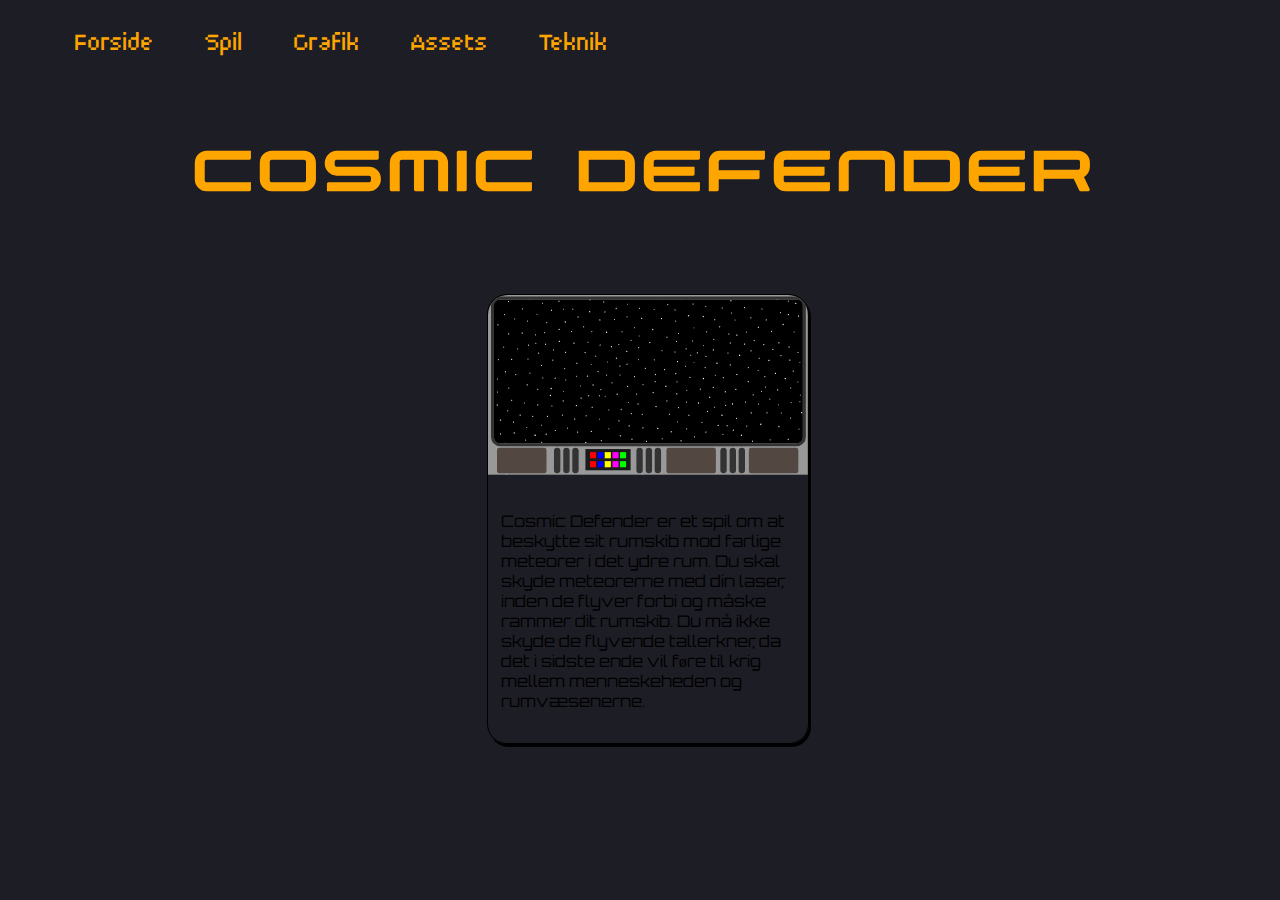
<file: index.html>
<!DOCTYPE html>
<html lang="en">

<head>
  <meta charset="UTF-8">
  <meta name="viewport" content="width=device-width, initial-scale=1">
  <title>Forside</title>
  <link href="css/layout.css" rel="stylesheet">
</head>

<body>

  <header>
    <nav>
      <ul>
        <li><a href="index.html">Forside</a></li>
        <li><a href="html/spil.html">Spil</a></li>
        <li><a href="html/grafik.html">Grafik</a></li>
        <li><a href="html/assets.html">Assets</a></li>
        <li><a href="html/teknik.html">Teknik</a></li>
      </ul>
    </nav>
  </header>

  <main>
    <h1>Cosmic Defender</h1>
    <div class="flex_box">
      <div class='box'>
        <img src="img/start.svg" alt="">
        <p>
        Cosmic Defender er et spil om at beskytte sit rumskib mod farlige meteorer i det ydre rum.
        Du skal skyde meteorerne med din laser, inden de flyver forbi og måske rammer dit rumskib.
        Du må ikke skyde de flyvende tallerkner, da det i sidste ende vil føre til krig mellem menneskeheden
        og rumvæsenerne.
        </p>
      </div>
    </div>
  </main>

</body>

</html>
</file>
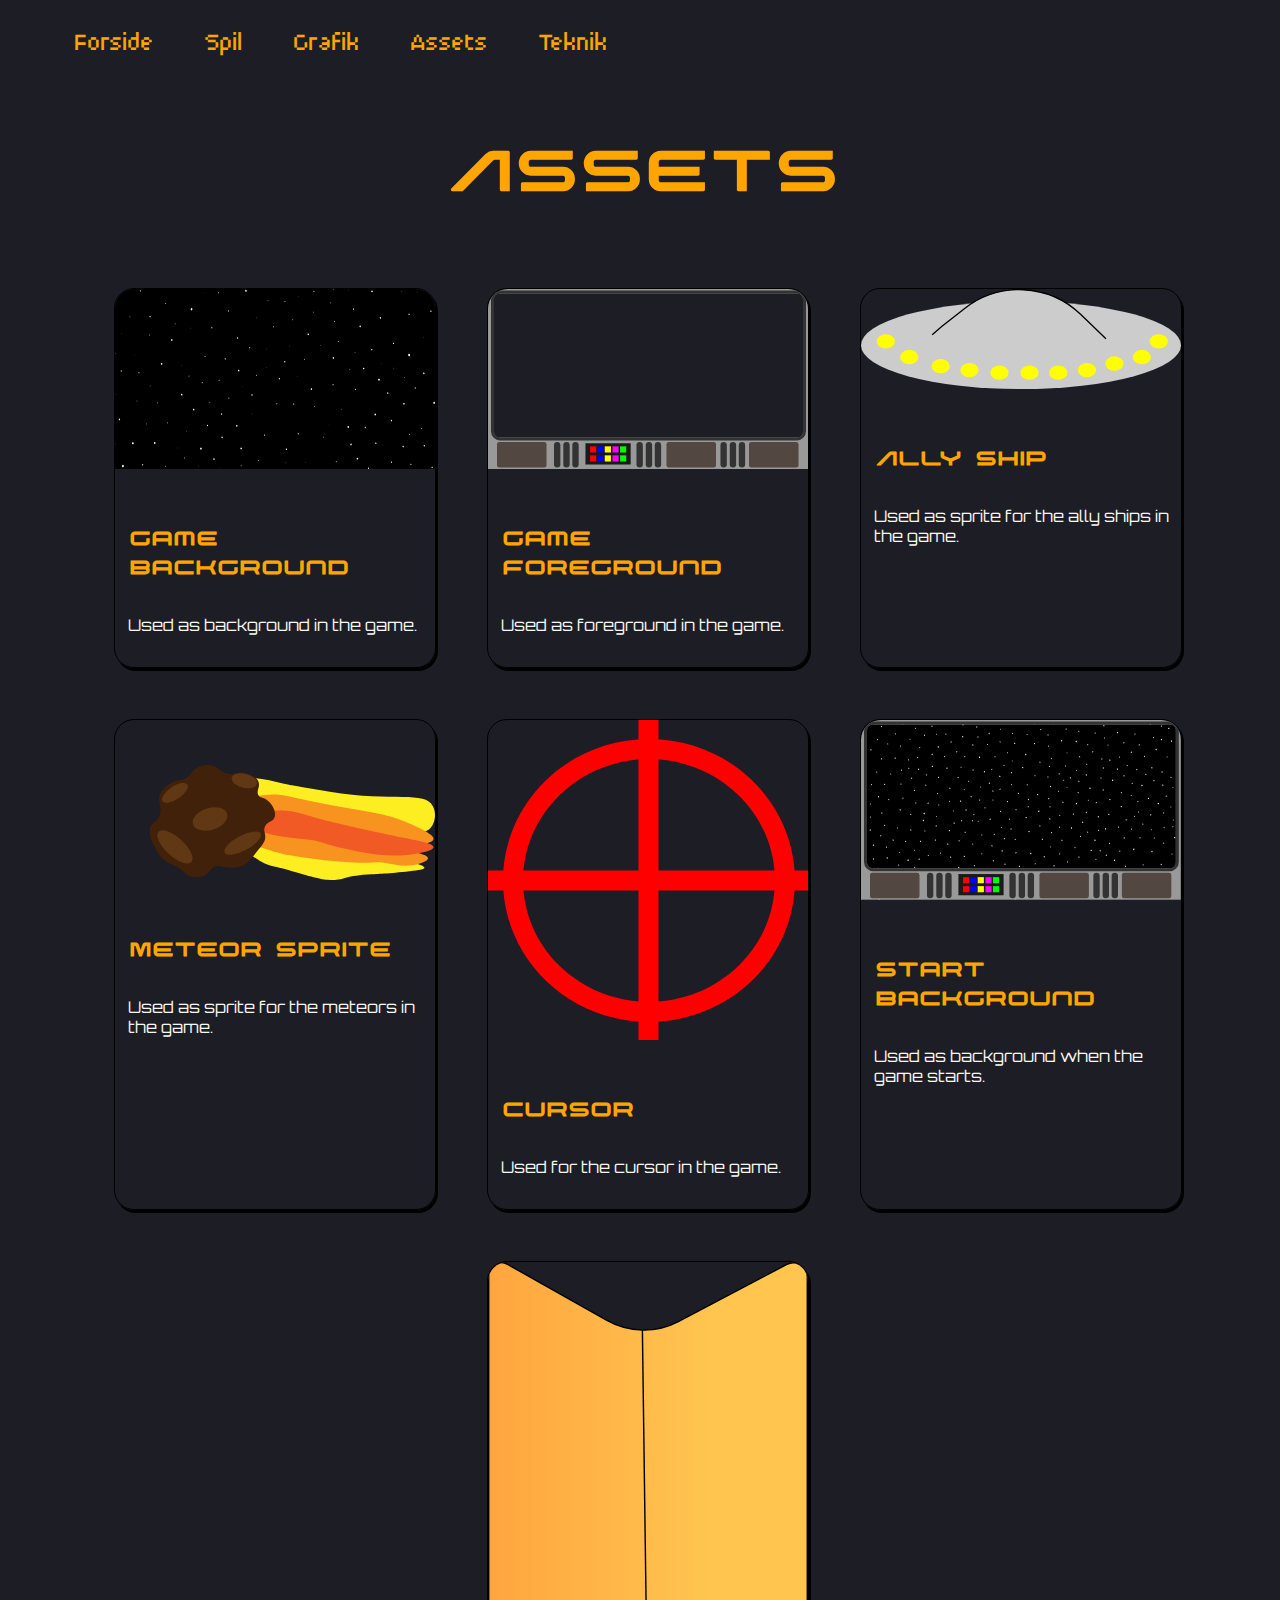
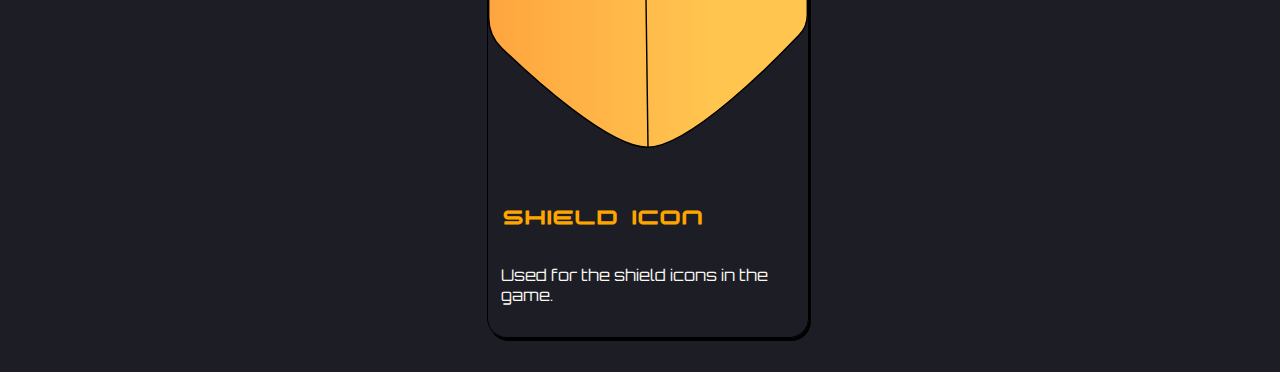
<file: html/assets.html>
<!DOCTYPE html>
<html lang="en">

<head>
  <meta charset="UTF-8">
  <meta name="viewport" content="width=device-width, initial-scale=1">
  <title>Assets</title>
  <link rel="stylesheet" href="../css/layout.css">
</head>

<body>

  <header>
    <nav>
      <ul>
        <li><a href="../index.html">Forside</a></li>
        <li><a href="spil.html">Spil</a></li>
        <li><a href="grafik.html">Grafik</a></li>
        <li><a href="assets.html">Assets</a></li>
        <li><a href="teknik.html">Teknik</a></li>
      </ul>
    </nav>
  </header>

  <main>
    <h1>Assets</h1>

    <div class='flex_box'>
      <a href="../img/game_bg.svg">
        <div>
          <img src="../img/game_bg.svg" alt="" class='image'>
          <h4>Game background</h4>
          <p>Used as background in the game.</p>
        </div>
      </a>

      <a href="../img/game_fg.svg">
        <div>
          <img src="../img/game_fg.svg" alt="">
          <h4>Game foreground</h4>
          <p>Used as foreground in the game.</p>
        </div>
      </a>

      <a href="../img/evil_ship.svg">
        <div>
          <img src="../img/evil_ship.svg" alt="">
          <h4>Ally ship</h4>
          <p>Used as sprite for the ally ships in the game.</p>
        </div>
      </a>

      <a href="../img/good_ship.svg">
        <div>
          <img src="../img/good_ship.svg" alt="">
          <h4>Meteor sprite</h4>
          <p>Used as sprite for the meteors in the game.</p>
        </div>
      </a>

      <a href="../img/cursor.svg">
        <div>
          <img src="../img/cursor.svg" alt="">
          <h4>Cursor</h4>
          <p>Used for the cursor in the game.</p>
        </div>
      </a>

      <a href="../img/start.svg">
        <div>
          <img src="../img/start.svg" alt="">
          <h4>Start background</h4>
          <p>Used as background when the game starts.</p>
        </div>
      </a>

      <a href="../img/shield.svg">
        <div>
          <img src="../img/shield.svg" alt="">
          <h4>Shield icon</h4>
          <p>Used for the shield icons in the game.</p>
        </div>
      </a>

    </div>
  </main>

</body>

</html>
</file>
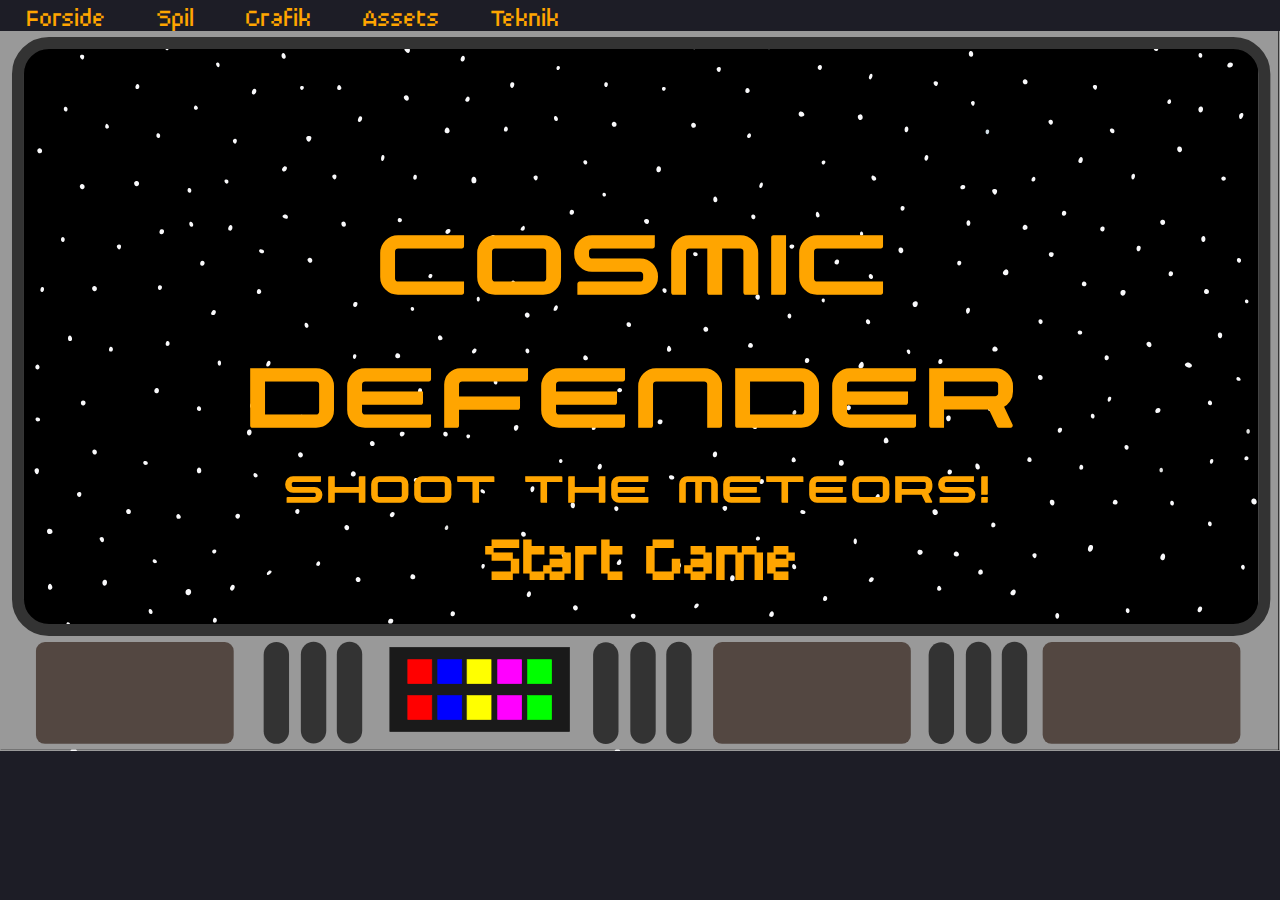
<file: html/spil.html>
<!DOCTYPE html>
<html lang="en">

<head>
  <meta charset="UTF-8">
  <meta name="viewport" content="width=device-width, initial-scale=1">
  <title>Cosmic Defender</title>
  <link href="../css/style.css" rel="stylesheet">
  <link rel="stylesheet" href="../css/nav.css">
</head>

<body>

  <header>
    <nav>
      <ul>
        <li><a href="../index.html">Forside</a></li>
        <li><a href="spil.html">Spil</a></li>
        <li><a href="grafik.html">Grafik</a></li>
        <li><a href="assets.html">Assets</a></li>
        <li><a href="teknik.html">Teknik</a></li>
      </ul>
    </nav>
  </header>

  <main>
    <div id="screen">
      <div id="game">
        <div id="game_background">

        </div>
        <div id="game_elements">
          <div id="good_ship_container">
            <div id="good_ship_sprite">

            </div>
          </div>

          <div id="evil_ship1_container">
            <div id="evil_ship1_sprite">

            </div>
          </div>

          <div id="evil_ship2_container">
            <div id="evil_ship2_sprite">

            </div>
          </div>

        </div>
        <div id="game_foreground">
          <div id="cockpit">

          </div>
        </div>
        <div id="game_ui">
          <div id="score_board">
            <div id="score">

            </div>
          </div>
          <div id="shield_icon1_con">
            <div id="shield_icon1_sprite">

            </div>
          </div>
          <div id="shield_icon2_con">

            <div id="shield_icon2_sprite">

            </div>
          </div>
          <div id="shield_icon3_con">

            <div id="shield_icon3_sprite">

            </div>
          </div>

          <div id="time_board">
            <div id="time">

            </div>
          </div>
        </div>
      </div>

      <div id="start">
        <div>
          <h1>Cosmic <br> Defender</h1>
          <h2>Shoot the meteors!</h2>
          <h3 id="start_button">Start Game</h3>
        </div>
      </div>
      <div id="game_over">
        <div>
          <h1>Game <br> Over</h1>
          <h3 id='restart_button_go'>Restart Game</h3>
        </div>
      </div>
      <div id="level_complete">
        <div>
          <h1>You win!</h1>
          <h3 id='restart_button_gw'>Restart Game</h3>
        </div>
      </div>
    </div>
  </main>
  <audio src='../audio/Shoot.m4a' id='sound_shoot'></audio>
  <audio src='../audio/bgs.m4a' id='sound_bg'></audio>
  <audio src='../audio/bad.m4a' id='sound_bad'></audio>
  <audio src="../audio/win.m4a" id='sound_win'></audio>
  <script src='../js/script.js'></script>
  <script src='../js/timer.js'></script>
</body>

</html>
</file>
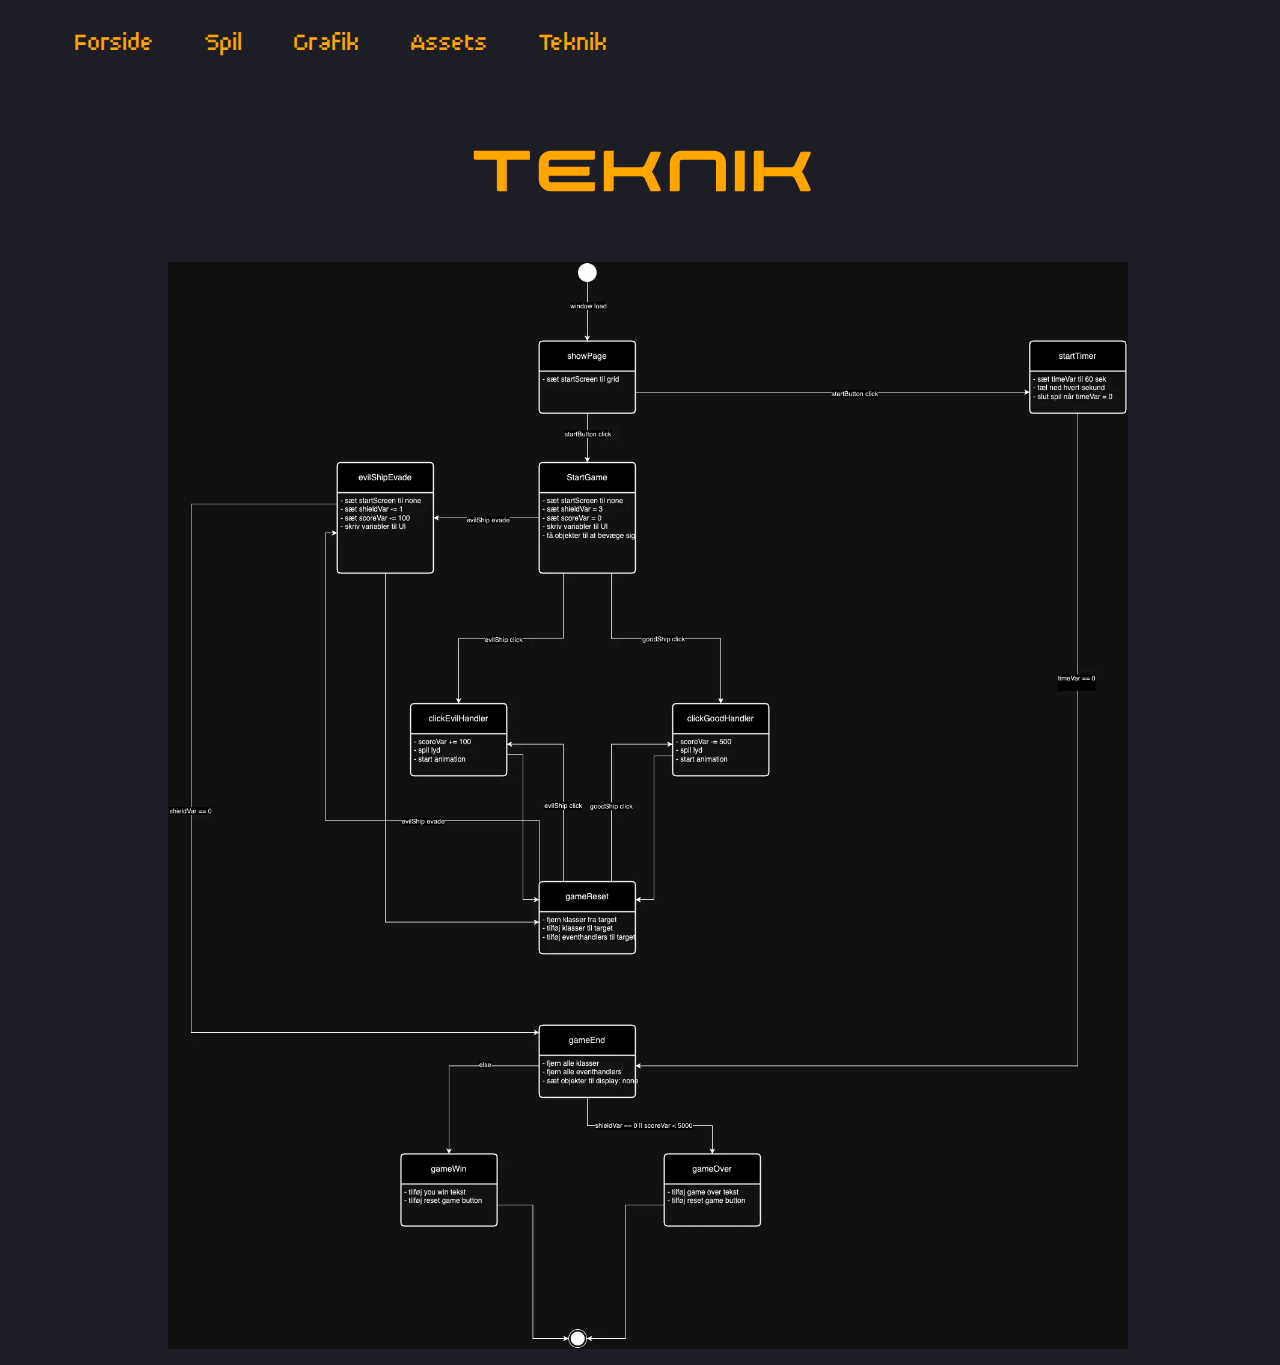
<file: html/teknik.html>
<!DOCTYPE html>
<html lang="en">

<head>
  <meta charset="UTF-8">
  <meta name="viewport" content="width=device-width, initial-scale=1">
  <title>Teknik</title>
  <link rel="stylesheet" href="../css/layout.css">
</head>

<body>

  <header>
    <nav>
      <ul>
        <li><a href="../index.html">Forside</a></li>
        <li><a href="spil.html">Spil</a></li>
        <li><a href="grafik.html">Grafik</a></li>
        <li><a href="assets.html">Assets</a></li>
        <li><a href="teknik.html">Teknik</a></li>
      </ul>
    </nav>
  </header>

  <main>
    <h1>Teknik</h1>
    <img src="../img/state_machine.webp" alt="" class='diagram'>
  </main>

</body>

</html>
</file>
<file: css/layout.css>
@font-face {
  font-family: 'Nasa';
  src: url('../fonts/Nebula-Regular.woff2')
}

@font-face {
  font-family: 'Orbitron';
  src: url('../fonts/Orbitron-VariableFont.woff2')
}

@font-face {
  font-family: 'Pixel';
  src: url('../fonts/Pixer-Regular.woff2');
}

body {
  background-color: #1D1D26;
  width: 100vw;
}

main {
  background-color: #1D1D26;
  width: 100vw;
}

header {
  width: 100vw;
}

.flex_box {
  display: flex;
  flex-direction: row;
  flex-wrap: wrap;
  justify-content: center;
}

.grid {
  display: grid;
  grid-template-columns: repeat(12, auto);
  grid-template-rows: repeat(12, auto);
  justify-content: center;
}

.box {
  border: 1px solid #000;
  border-radius: 20px;
  width: 25vw;
  height: auto;
  margin: 2rem;
  padding-bottom: 1rem;
  align-items: center;
  box-shadow: 2px 3px #000;
}

#box_1 {
  grid-column: 1 /span 6;
  grid-row: 1 /span 6;
  width: 40vw;
}

#box_2 {
  grid-column: 7 / span 6;
  grid-row: 1 /span 6;
  width: 40vw;
}

#box_3 {
  grid-column: 1 /span 6;
  grid-row: 7 /span 6;
  width: 40vw;
}

#box_4 {
  grid-column: 7 /span 6;
  grid-row: 7 /span 6;
  width: 40vw;
}

img {
  border-radius: 20px 20px 0px 0px;
  margin-bottom: 1rem;
  width: 25vw;
  height: auto;
}

h1 {
  font-family: 'Nasa';
  font-size: 6cqw;
  color: orange;
  text-align: center;
}

h4 {
  font-family: 'Nasa';
  font-size: 2cqw;
  margin-left: 1rem;
  color: orange;
}

p {
  margin-left: 1cqw;
  font-family: 'Orbitron';
}

nav a {
  color: orange;
  border: none;
  box-shadow: none;
  font-size: 2cqw;
  font-family: 'Pixel';
}

nav a:hover {
  color: yellow;
}

a {
  border: 1px solid #000;
  border-radius: 20px;
  box-shadow: 2px 3px #000;
  transition: 0.50s transform, 0.75s box-shadow;
  text-decoration: none;
  color: #F8F8F1;
  margin: 2cqw;
  width: 25vw;
  height: auto;
  padding-bottom: 1rem;

}

a:hover {
  transform: translateY(5%) translateX(5%);
  box-shadow: none;
}

ul {
  list-style-type: none;
  display: inline-flex;
}

.diagram {
  display: block;
  margin-left: auto;
  margin-right: auto;
  border-radius: 0px;
  width: 75vw;
  height: auto;
}

.index_img {
  display: block;
  margin-left: auto;
  margin-right: auto;
  border-radius: 20px;
  width: 80vw;
}
</file>
<file: css/nav.css>
ul {
  list-style-type: none;
  display: inline-flex;
}

nav a {
  color: orange;
  border: none;
  box-shadow: none;
  font-size: 2cqw;
  font-family: 'Pixel';
  margin: 2cqw;
}

nav a:hover {
  color: yellow;
}
</file>
<file: css/style.css>
/* CSS RESET */
* {
margin: 0;
padding: 0;
box-sizing: border-box;
}

img {
width: 100%;
height: auto;
display: block;
}

@font-face {
  font-family: 'Orbitron';
  src: url('../fonts/Orbitron-VariableFont.woff2')
}

@font-face {
  font-family: 'Nasa';
  src: url('../fonts/Nebula-Regular.woff2')
}

@font-face {
  font-family: 'Pixel';
  src: url('../fonts/Pixer-Regular.woff2')
}

body {
  background-color: #1D1D26;
}

main {
  cursor: url('../img/cursor.png'), auto;
}

a {
  text-decoration: none;
  color: white;
}

h1 {
  color: orange;
  font-family: Nasa;
  font-size: 9cqw;
}

h2 {
  color: orange;
  font-family: Nasa;
  font-size: 4cqw;
}

h3 {
  color: orange;
  font-family: Pixel;
  font-size: 5cqw;
  cursor: pointer;
}

h3:hover {
  color: yellow;
}

#screen {
  width: 100%;
  aspect-ratio: 16/9;
  position: relative;
}

#screen div {
  text-align: center;
}

#game {
  width: 100%;
  height: 100%;
  position: absolute;
  top: 0;
  left: 0;
}

#start {
  width: 100%;
  height: 100%;
  position: absolute;
  top: 0;
  left: 0;
  display: none;
  place-items: center;
  background-image: url('../img/start.svg');
}

#game_over {
  width: 100%;
  height: 100%;
  position: absolute;
  top: 0;
  left: 0;
  display: none;
  place-items: center;
  /* background-image: url('../img/game_over.svg'); */
}

#level_complete {
  width: 100%;
  height: 100%;
  position: absolute;
  top: 0;
  left: 0;
  display: none;
  place-items: center;
  /* background-image: url('../img/level_complete.svg'); */
}

#restart_button {
  margin-top: 0;
  top: 0;
}

#game_background {
  background-image: url('../img/game_bg.svg');
  background-size: cover;
  width: 100%;
  height: 100%;
  position: absolute;
  top: 0;
  left: 0;
}

#game_foreground {
  background-image: url('../img/game_fg.svg');
  background-size: cover;
  width: 100%;
  height: 100%;
  position: absolute;
  top: 0;
  left: 0;
  pointer-events: none;
}

#evil_ship1_container {
  width: 15%;
  aspect-ratio: 16/8;
  position: absolute;
  left: 0%;
}

#evil_ship1_sprite {
  width: 100%;
  height: 100%;
  background-image: url('../img/good_ship.svg');
  background-size: cover;
}

#evil_ship2_container {
  width: 15%;
  aspect-ratio: 16/8;
  position: absolute;
  left: 0%;
}

#evil_ship2_sprite {
  width: 100%;
  height: 100%;
  background-image: url('../img/good_ship.svg');
  background-size: cover;
}

#good_ship_container {
  width: 10%;
  aspect-ratio: 3/0.94;
  position: absolute;
}

#good_ship_sprite {
  width: 100%;
  height: 100%;
  background-image: url('../img/evil_ship.svg');
  background-size: cover;
}

#game_ui {
  width: 100%;
  height: 100%;
  position: absolute;
  top: 0;
  left: 0;
  pointer-events: none;
}

#shield_icon1_con {
  width: 2%;
  position: absolute;
  top: 89%;
  left: 4%;
}

#shield_icon2_con {
  width: 2%;
  position: absolute;
  top: 89%;
  left: 8%;
}

#shield_icon3_con {
  width: 2%;
  position: absolute;
  top: 89%;
  left: 12%;
}

#shield_icon1_sprite, #shield_icon2_sprite, #shield_icon3_sprite {
  aspect-ratio: 112/175;
  background-image: url('../img/shield.svg');
  background-size: cover;
  position: relative;
}

.hidden {
  opacity: 0;
}

#shield {
  font-family: Orbitron;
  font-size: 2cqw;
  color: orange;
  position: absolute;
  left: 50%;
}

#score_board {
  top: 87.5%;
  left: 60%;
  position: absolute;
  color: orange;
  font-family: Orbitron;
  font-size: 1.75cqw;
  text-align: center;
}

#time_board {
  top: 90%;
  left: 84%;
  position: absolute;
  color: orange;
  font-family: Orbitron;
  font-size: 2cqw;
}

.pos0 {
  top: 10%;
  left: 0;
}

.pos1 {
  top: 20%;
  left: 0;
}

.pos2 {
  top: 30%;
  left: 0;
}

.pos3 {
  top: 40%;
  left: 0;
}

.pos4 {
  top: 50%;
  left: 0;
}

.pos5 {
  top: 60%;
  left: 0;
}

.fly0 {
  animation: fly 2s linear infinite;
  transform: scaleX(-1);
}

.fly1 {
  animation: fly 2s linear infinite;
  animation-direction: reverse;
  transform: scaleX(1);
}

.kill {
  animation: kill 1s linear;
}

.freeze {
  animation-play-state: paused;
}

@keyframes fly {
  from {
  translate: -20% 0%;
}
  to {
  translate: 100vw 0%;
}
}

@keyframes kill {
  from {
  opacity: 1;
  rotate: 0deg;
}
  to {
  opacity: 0;
  rotate: 360deg;
}
}
</file>
